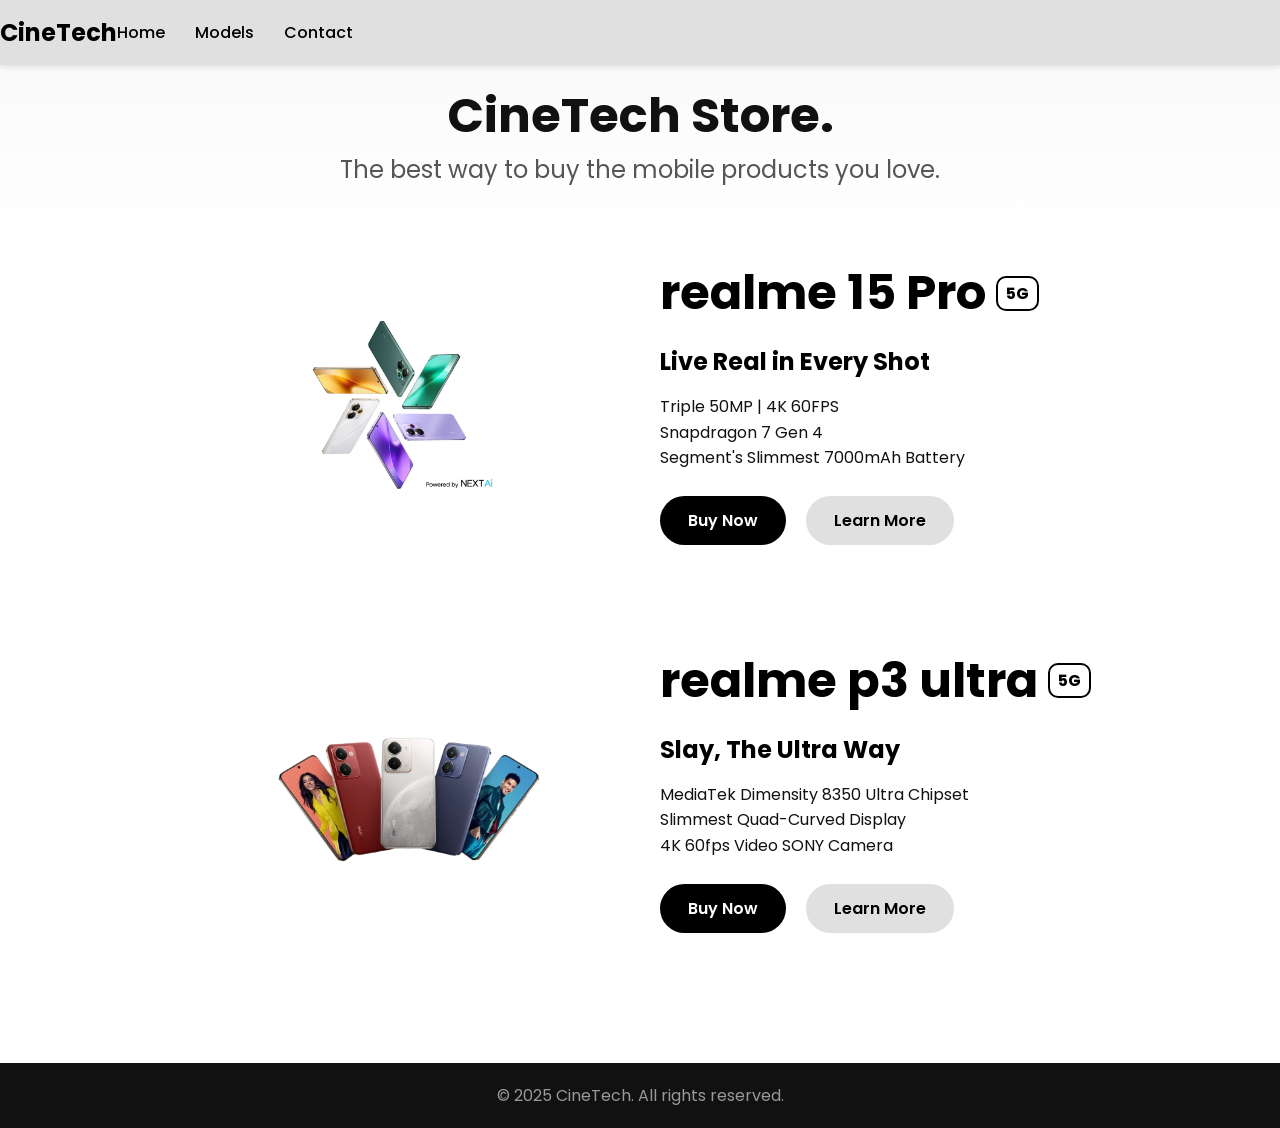
<file: index.html>
<!DOCTYPE html>
<html lang="en">
<head>
  <meta charset="UTF-8" />
  <meta name="viewport" content="width=device-width, initial-scale=1.0" />
  <title>Home Page</title>
  <link rel="stylesheet" href="style.css" />
  <link href="https://fonts.googleapis.com/css2?family=Poppins:wght@400;600&display=swap" rel="stylesheet" />
  <link rel="stylesheet" href="https://cdnjs.cloudflare.com/ajax/libs/font-awesome/6.5.0/css/all.min.css" />
</head>
<body>
  <header>
    <nav class="navbar">
      <div class="container nav-wrapper">
        <div class="logo">CineTech</div>
        <ul class="nav-links">
          <li><a href="index.html">Home</a></li>
          <li><a href="models.html">Models</a></li>
          <li><a href="contact.html">Contact</a></li>
        </ul>
        <div class="nav-icons">
          <a href="#"><i class="fas fa-search"></i></a>
          <a href="#"><i class="fas fa-shopping-cart"></i></a>
          <a href="#"><i class="fas fa-user"></i></a>
        </div>
      </div>
    </nav>
  </header>

  <section class="hero">
    <div class="hero-heading">
      <h2>CineTech Store.</h2>
      <p>The best way to buy the mobile products you love.</p>
    </div>

    <div class="container hero-content">
      <div class="hero-image">
        <img src="mh1.png" alt="PhoneX Pro" />
      </div>
      <div class="hero-text">
        <h1>realme 15 Pro <sup>5G</sup></h1>
        <h3>Live Real in Every Shot</h3>
        <p>Triple 50MP | 4K 60FPS<br>Snapdragon 7 Gen 4<br>Segment's Slimmest 7000mAh Battery</p>
        <div class="cta-buttons">
          <a href="#" class="btn buy-btn">Buy Now</a>
          <a href="#" class="btn learn-btn">Learn More</a>
        </div>
      </div>
    </div>

    <div class="container hero-content">
      <div class="hero-image">
        <img src="mh2.png" alt="PhoneX Pro" />
      </div>
      <div class="hero-text">
        <h1>realme p3 ultra <sup>5G</sup></h1>
        <h3>Slay, The Ultra Way</h3>
        <p>MediaTek Dimensity 8350 Ultra Chipset<br>Slimmest Quad-Curved Display<br>4K 60fps Video SONY Camera</p>
        <div class="cta-buttons">
          <a href="#" class="btn buy-btn">Buy Now</a>
          <a href="#" class="btn learn-btn">Learn More</a>
        </div>
      </div>
    </div>
  </section>

  <footer>
    <div class="container footer-container">
      <p>&copy; 2025 CineTech. All rights reserved.</p>
    </div>
  </footer>

</body>
</html>
</file>
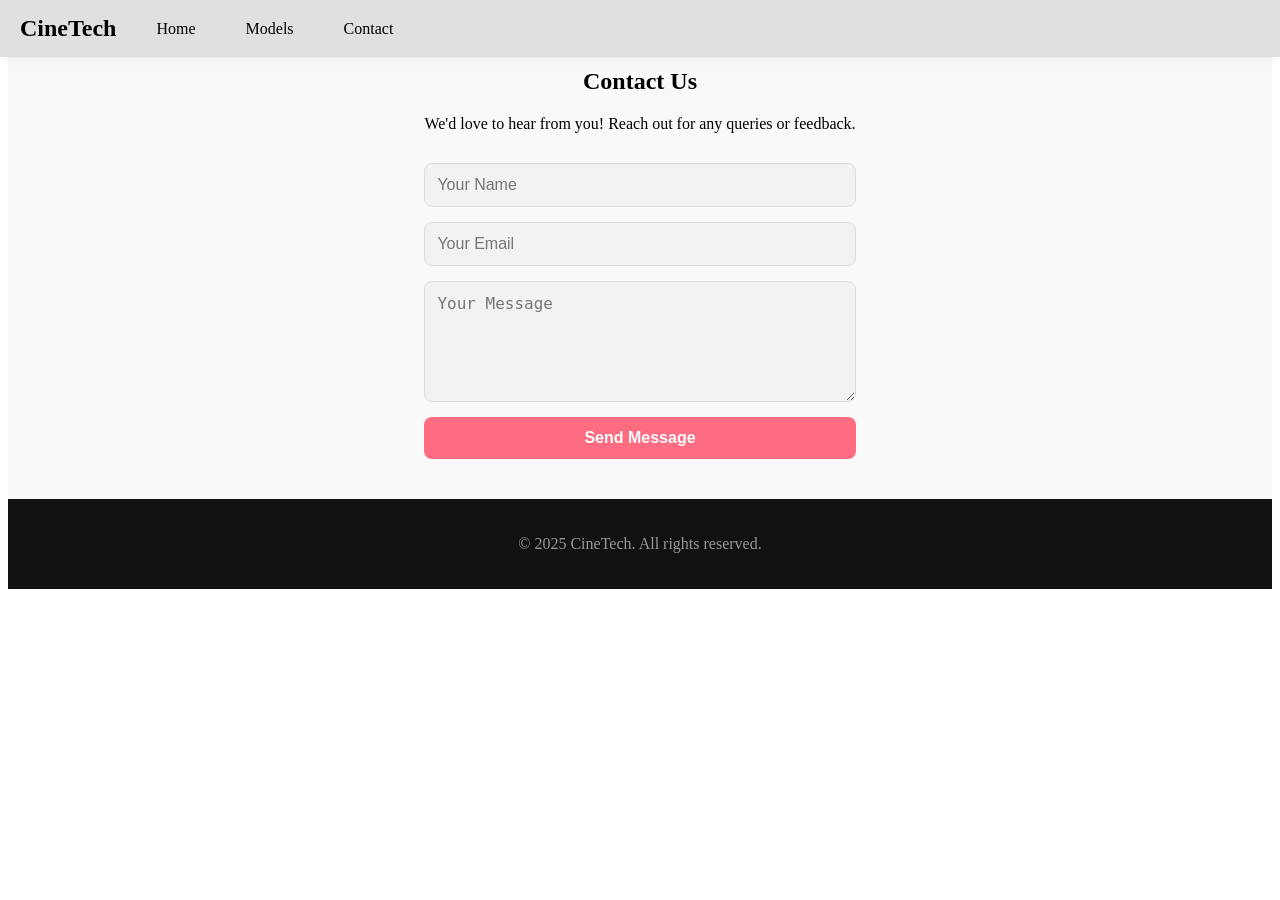
<file: contact.html>
<!DOCTYPE html>
<html lang="en">
<head>
    <meta charset="UTF-8">
    <meta name="viewport" content="width=device-width, initial-scale=1.0">
    <title>Contact</title>
    <link rel="stylesheet" href="contact.css" />
    <link href="https://fonts.googleapis.com/css2?family=Poppins:wght@400;600&display=swap" rel="stylesheet"/>
    <link rel="stylesheet" href="https://cdnjs.cloudflare.com/ajax/libs/font-awesome/6.5.0/css/all.min.css" />

</head>
<body>
    
    <header>
        <nav class="navbar">
            <div class="container nav-wrapper">
                <div class="logo">CineTech</div>
                    <ul class="nav-links">
                        <li><a href="index.html">Home</a></li>
                        <li><a href="models.html">Models</a></li>
                        <li><a href="contact.html">Contact</a></li>
                    </ul>
                    <div class="nav-icons">
                        <a href="#"><i class="fas fa-search"></i></a>
                        <a href="#"><i class="fas fa-shopping-cart"></i></a>
                        <a href="#"><i class="fas fa-user"></i></a>
                    </div>
            </div>
        </nav>
    </header>


    <section class="hero">
        <div class="container">
            <h2>Contact Us</h2>
            <p>We'd love to hear from you! Reach out for any queries or feedback.</p>
            <form class="contact-form">
                <input type="text" placeholder="Your Name" required />
                <input type="email" placeholder="Your Email" required />
                <textarea rows="5" placeholder="Your Message" required></textarea>
                <button type="submit" class="btn">Send Message</button>
            </form>
        </div>
    </section>

    <footer>
        <div class="container footer-container">
            <p>&copy; 2025 CineTech. All rights reserved.</p>
        </div>
    </footer>

    <script src="script.js"></script>
</body>
</html>
</file>
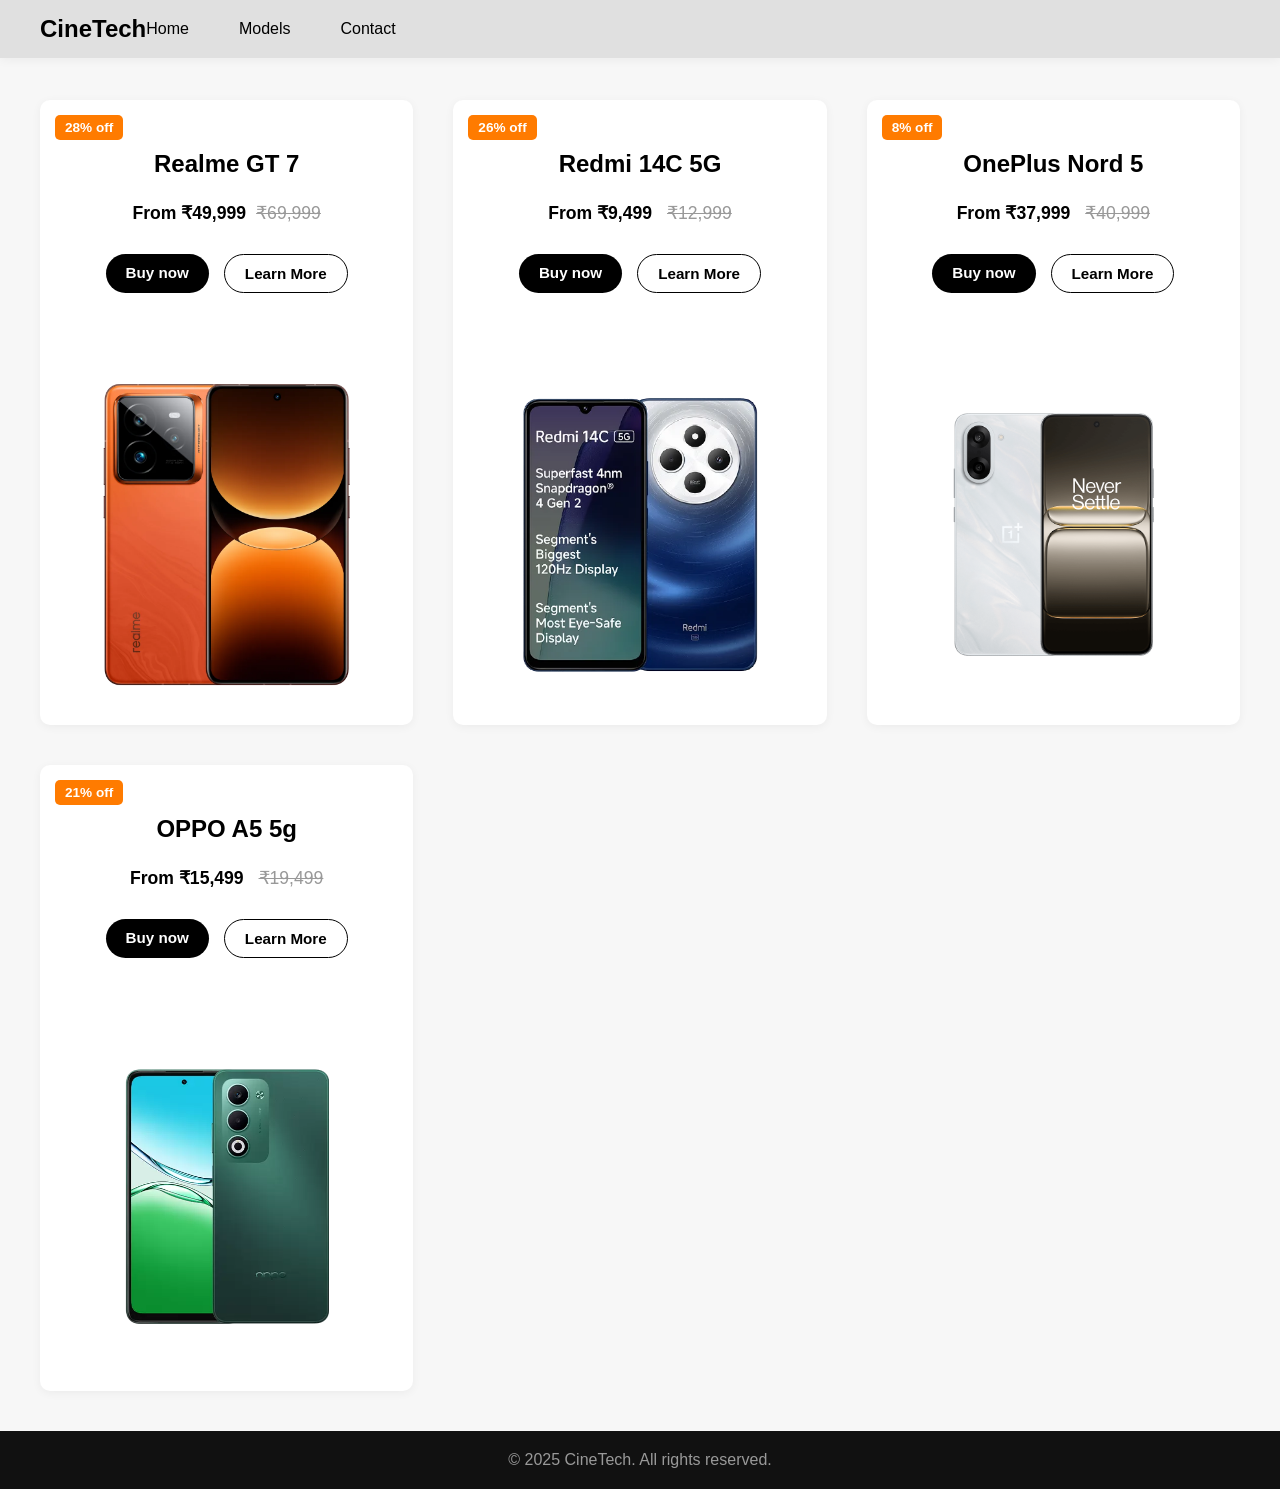
<file: models.html>
<!DOCTYPE html>
<html lang="en">
<head>
  <meta charset="UTF-8" />
  <meta name="viewport" content="width=device-width, initial-scale=1.0"/>
  <title>Models</title>
  <link rel="stylesheet" href="models.css" />
  <link rel="stylesheet" href="https://cdnjs.cloudflare.com/ajax/libs/font-awesome/6.5.0/css/all.min.css"/>
</head>
<body>

  <header>
    <nav class="navbar">
      <div class="logo">CineTech</div>
      <ul class="nav-links">
        <li><a href="index.html">Home</a></li>
        <li><a href="models.html">Models</a></li>
        <li><a href="contact.html">Contact</a></li>
      </ul>
      <div class="nav-icons">
        <a href="#"><i class="fas fa-search"></i></a>
        <a href="#"><i class="fas fa-shopping-cart"></i></a>
        <a href="#"><i class="fas fa-user"></i></a>
      </div>
    </nav>
  </header>

  <section class="models">
    <!-- Product 1 -->
    <div class="model-card">
      <span class="discount">28% off</span>
      <h2>Realme GT 7</h2>
      <p class="price">From ₹49,999<span class="old-price">₹69,999</span></p>
      <div class="cta">
        <a href="#" class="btn black">Buy now</a>
        <a href="#" class="btn outline">Learn More</a>
      </div>
      <img src="mm1.png" alt="Redmi A5">
    </div>

    <!-- Product 2 -->
    <div class="model-card">
      <span class="discount">26% off</span>
      <h2>Redmi 14C 5G</h2>
      <p class="price">From ₹9,499 <span class="old-price">₹12,999</span></p>
      <div class="cta">
        <a href="#" class="btn black">Buy now</a>
        <a href="#" class="btn outline">Learn More</a>
      </div>
      <img src="mm2.webp" alt="Redmi 14C 5G">
    </div>

    <!-- Product 3 -->
    <div class="model-card">
      <span class="discount">8% off</span>
      <h2>OnePlus Nord 5</h2>
      <p class="price">From ₹37,999 <span class="old-price">₹40,999</span></p>
      <div class="cta">
        <a href="#" class="btn black">Buy now</a>
        <a href="#" class="btn outline">Learn More</a>
      </div>
      <img src="mm3.png" alt="Redmi A4 5G">
    </div>

    <!-- Product 4 -->
    <div class="model-card">
      <span class="discount">21% off</span>
      <h2>OPPO A5 5g</h2>
      
      <p class="price">From ₹15,499 <span class="old-price">₹19,499</span></p>
      <div class="cta">
        <a href="#" class="btn black">Buy now</a>
        <a href="#" class="btn outline">Learn More</a>
      </div>
      <img src="mm4.png" alt="Redmi 13 5G">
    </div>
  </section>

  <footer>
    <div class="footer-container">
      <p>&copy; 2025 CineTech. All rights reserved.</p>
    </div>
  </footer>

</body>
</html>
</file>
<file: style.css>
/* Reset & Base */
* {
  margin: 0;
  padding: 0;
  box-sizing: border-box;
}

html, body {
  font-family: 'Poppins', sans-serif;
  background-color: #f7f7f7;
  scroll-behavior: smooth;
  padding-top: 0px; /* space for fixed navbar */
}

/* Container for consistent spacing */
.container {
  max-width: 1800px;
  margin: 0 auto;
  padding: 0 20px;
}

/* Navbar */
.navbar {
  position: fixed;
  top: 0;
  width: 100%;
  background-color: #e0e0e0;
  box-shadow: 0 2px 5px rgba(0,0,0,0.1);
  z-index: 1000;
}

.nav-wrapper {
  display: flex;
  justify-content: space-between;
  align-items: center;
  padding: 15px 0;
}

.logo {
  font-size: 1.5rem;
  font-weight: bold;
  color: #000;
}

.logo:hover{
  color: #336;
  cursor: pointer;
}

/* Navigation links */
.nav-links {
  list-style: none;
  display: flex;
  gap: 30px;
  margin:0 1070px 0 0;
}

.nav-links li a {
  text-decoration: none;
  color: #000;
  font-weight: 500;
  transition: color 0.3s ease;
}

.nav-links li a:hover {
  color: #ff7b00;
}

/* Icons */
.nav-icons {
  display: flex;
  align-items: center;
  gap: 50px;
}

.nav-icons a {
  color: #000;
  font-size: 20px;
  text-decoration: none;
  transition: color 0.2s ease;
}

.nav-icons a:hover {
  color: #ff7b00;
}

/* Hero Section */
.hero-heading {
  text-align: center;
  padding: 30px 10px 50px;
  background: linear-gradient(to bottom, #f9f9f9, #ffffff);
}

.hero-heading h2 {
  font-size: 3rem;
  font-weight: 700;
  color: #111;
}

.hero-heading p {
  font-size: 1.5rem;
  color: #555;
}

/* Hero Cards */
.hero {
  background-color: #fff;
  padding: 50px 0;
}

.hero-content {
  display: flex;
  align-items: center;
  justify-content: space-between;
  flex-wrap: wrap;
  gap: 40px;
  margin-bottom: 60px;
}

.hero-image {
  flex: 1;
  text-align: center;
}

.hero-image img {
  max-width: 100%;
  height: auto;
}

.hero-text {
  flex: 1;
  padding: 20px;
}

.hero-text h1 {
  font-size: 3rem;
  font-weight: 700;
  display: flex;
  align-items: center;
  gap: 10px;
}

.hero-text h1 sup {
  font-size: 1rem;
  border: 2px solid #000;
  padding: 3px 8px;
  border-radius: 10px;
}

.hero-text h3 {
  font-size: 1.5rem;
  color: #000;
  margin: 15px 0;
}

.hero-text p {
  font-size: 1rem;
  color: #111;
  line-height: 1.6;
  margin-bottom: 25px;
}

/* CTA Buttons */
.cta-buttons {
  display: flex;
  gap: 20px;
  flex-wrap: wrap;
}

.cta-buttons .btn {
  padding: 12px 28px;
  font-weight: 600;
  border-radius: 25px;
  text-decoration: none;
  transition: background 0.3s ease;
}

.buy-btn {
  background-color: #000;
  color: #fff;
}

.buy-btn:hover {
  background-color: #e0e0e0;
}

.learn-btn {
  background-color: #e0e0e0;
  color: #000;
}

.learn-btn:hover {
  background-color: #ccc;
}

/* Footer */
footer {
  background-color: #111;
  color: #999;
  text-align: center;
  padding: 20px 0;
  margin-top: auto;
}

/* Responsive */
@media (max-width: 768px) {
  .nav-wrapper {
    flex-direction: column;
    align-items: flex-start;
    gap: 15px;
  }

  .nav-links {
    flex-direction: column;
    gap: 10px;
  }

  .nav-icons {
    justify-content: flex-start;
  }

  .hero-content {
    flex-direction: column;
    text-align: center;
  }

  .hero-text h1 {
    font-size: 2rem;
  }

  .hero-text h3 {
    font-size: 1.2rem;
  }

  .cta-buttons {
    flex-direction: column;
    align-items: center;
  }

  .cta-buttons .btn {
    width: 80%;
    text-align: center;
  }
}
</file>
<file: contact.css>
# prajwal/* Ensure full-height layout */
html, body {
  margin: 0;
  padding: 0;
  height: 100%;
  font-family: 'Poppins', sans-serif;
  display: flex;
  flex-direction: column;
}

/* Navbar stays fixed */
/* Navbar stays fixed */
.navbar {
  position: fixed;
  top: 0;
  left: 0;
  width: 100%;
  background: #e0e0e0;
  box-shadow: 0 2px 10px rgba(0,0,0,0.05);
  z-index: 1000;
}

.nav-wrapper {
  max-width: 1800px;
  margin: 0 auto;
  display: flex;
  justify-content: space-between;
  align-items: center;
  padding: 15px 20px;
}

/* Logo */
.logo {
  font-size: 1.5rem;
  font-weight: bold;
  color: #000;
  cursor: pointer;
}

.logo:hover {
  color: #336;
}

/* Navigation links */
.nav-links {
  list-style: none;
  display: flex;
  gap: 50px;
  margin:0 1070px 0 0;
}

.nav-links li a {
  text-decoration: none;
  color: #000;
  font-weight: 500;
  transition: color 0.3s ease;
}

.nav-links li a:hover {
  color: #ff7b00;
}

/* Icons */
.nav-icons {
  display: flex;
  align-items: center;
  gap: 50px;
}

.nav-icons a {
  color: #000;
  font-size: 20px;
  text-decoration: none;
  transition: color 0.2s ease;
}

.nav-icons a:hover {
  color: #ff7b00;
}



/* Centered Hero Section */
.hero {
  flex: 1;
  display: flex;
  align-items: center;
  justify-content: center;
  padding: 40px 20px;
  background-color: #f9f9f9;
}

.container {
  text-align: center;
}

/* Form Styling */
.contact-form {
  display: flex;
  flex-direction: column;
  gap: 15px;
  max-width: 500px;
  margin: 30px auto 0;
}

.contact-form input,
.contact-form textarea {
  padding: 12px;
  background-color: #f2f2f2;
  border: 1px solid #ddd;
  border-radius: 8px;
  font-size: 1rem;
  outline: none;
  transition: border 0.3s;
}

.contact-form input:focus,
.contact-form textarea:focus {
  border-color: #ff7b00;
}

.contact-form button {
  background-color: #ff6b81;
  color: #fff;
  padding: 12px;
  border: none;
  border-radius: 8px;
  font-weight: 600;
  font-size: 1rem;
  cursor: pointer;
  transition: background-color 0.3s;
}

.contact-form button:hover {
  background-color: #e85a6a;
}

/* Footer fixed to bottom */
footer {
  background-color: #111111;
  color: #999999;
  text-align: center;
  padding: 20px 0;
  margin-top: auto;
}
</file>
<file: models.css>
/* General Reset */
* {
  margin: 0;
  padding: 0;
  box-sizing: border-box;
}

html, body {
  height: 100%;
  display: flex;
  flex-direction: column;
  font-family: 'Segoe UI', sans-serif;
  background-color: #f7f7f7;
}

/* Navbar Styles */
.navbar {
  position: fixed;
  top: 0;
  left: 0;
  width: 100%;
  background: #e0e0e0;
  display: flex;
  justify-content: space-between;
  align-items: center;
  padding: 15px 40px;
  box-shadow: 0 2px 10px rgba(0,0,0,0.05);
  z-index: 1000;
}

.logo {
  font-size: 1.5rem;
  font-weight: bold;
}

.logo:hover{
  color: #336;
  cursor: pointer;
}


.nav-links {
  list-style: none;
  display: flex;
  gap: 50px;
  margin:0 1070px 0 0;
}

.nav-links li a {
  text-decoration: none;
  color: #000;
  font-weight: 500;
}

.nav-links li a:hover {
  color: #ff7b00;
}

.nav-icons {
  display: flex;
  align-items: center;
  gap: 50px;
}

.nav-icons a {
  color: #000;
  font-size: 20px;
  text-decoration: none;
  transition: color 0.2s ease;
}

.nav-icons a:hover {
  color: #ff7b00;
}

/* Padding to prevent content under navbar */

.models {
  padding-top: 100px;
  flex: 1;
  display: grid;
  grid-template-columns: repeat(auto-fit, minmax(280px, 1fr));
  gap: 40px;
  padding: 100px 40px 40px;
  width: 100%;
  box-sizing: border-box;
}



/* Model Card */
.model-card {
  background: white;
  padding: 25px;
  border-radius: 10px;
  box-shadow: 0 2px 10px rgba(0,0,0,0.05);
  text-align: center;
  position: relative;
}

.model-card h2 {
  margin: 25px 0 25px;
}



.discount {
  position: absolute;
  top: 15px;
  left: 15px;
  background: #ff7b00;
  color: white;
  font-size: 0.85rem;
  font-weight: 600;
  padding: 5px 10px;
  border-radius: 5px;
}

.price {
  font-size: 1.1rem;
  font-weight: 600;
  margin: 20px 0 30px;
}

.old-price {
  text-decoration: line-through;
  color: #999;
  margin-left: 10px;
  font-weight: normal;
}

.cta {
  display: flex;
  justify-content: center;
  gap: 15px;
  margin-bottom: 20px;
}

.btn {
  text-decoration: none;
  padding: 10px 20px;
  border-radius: 25px;
  font-weight: 600;
  font-size: 0.95rem;
  transition: all 0.3s ease;
}

.btn.black {
  background: #000;
  color: #fff;
}

.btn.black:hover {
  background: #e0e0e0;
  color: #000;
}

.btn.outline {
  border: 1.5px solid #000;
  color: #000;
}

.btn.outline:hover {
  background: #ccc;
  color: #000;
}

.model-card img {
  max-width: 100%;
  height: auto;
  margin-top: 60px;
}

/* Footer */
footer {
  background-color: #111111;
  color: #999999;
  text-align: center;
  padding: 20px 0;
  margin-top: auto;
}
</file>
